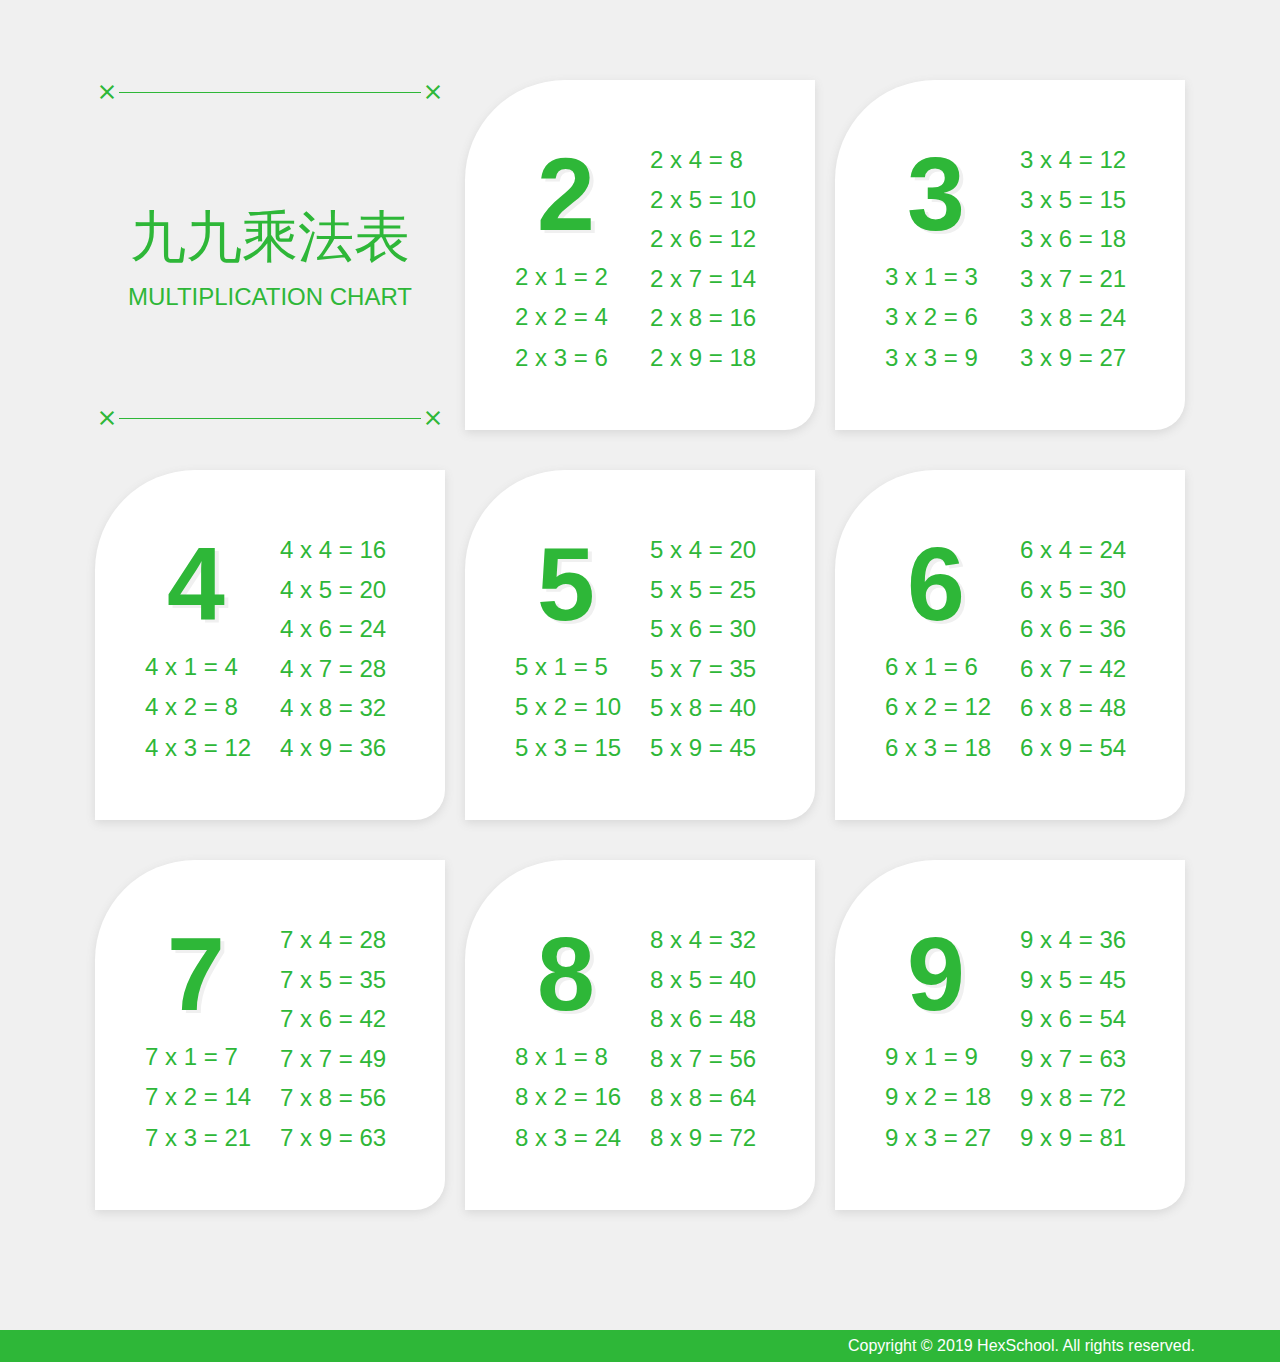
<file: index.html>
<!DOCTYPE html>
<html lang="en">

<head>
  <meta charset="UTF-8">
  <meta name="viewport" content="width=device-width, initial-scale=1.0">
  <meta http-equiv="X-UA-Compatible" content="ie=edge">
  <title>1F-9x9</title>
  <link href="https://fonts.googleapis.com/icon?family=Material+Icons" rel="stylesheet" />
  <link rel="stylesheet" href="./assets/style/all.css">
</head>

<body>


  
<section class="container"></section>
<footer class="footer">Copyright © 2019 HexSchool. All rights reserved.</footer>



  <script src="./assets/js/vendors.js"></script>
  <script src="./assets/js/all.js"></script>
</body>

</html>
</file>
<file: assets/style/all.css>
@charset "UTF-8";
@import url("https://fonts.googleapis.com/css2?family=Oswald:wght@200;300;400;500;600;700&display=swap");
#注意不是只有這一種CSS reset
html, body, div, span, applet, object, iframe,
h1, h2, h3, h4, h5, h6, p, blockquote, pre,
a, abbr, acronym, address, big, cite, code,
del, dfn, em, img, ins, kbd, q, s, samp,
small, strike, strong, sub, sup, tt, var,
b, u, i, center,
dl, dt, dd, ol, ul, li,
fieldset, form, label, legend,
table, caption, tbody, tfoot, thead, tr, th, td,
article, aside, canvas, details, embed,
figure, figcaption, footer, header, hgroup,
menu, nav, output, ruby, section, summary,
time, mark, audio, video {
  margin: 0;
  padding: 0;
  border: 0;
  font-size: 100%;
  font: inherit;
  vertical-align: baseline; }

/* HTML5 display-role reset for older browsers */
article, aside, details, figcaption, figure,
footer, header, hgroup, menu, nav, section {
  display: block; }

body {
  line-height: 1; }

ol, ul {
  list-style: none; }

blockquote, q {
  quotes: none; }

blockquote:before, blockquote:after,
q:before, q:after {
  content: '';
  content: none; }

table {
  border-collapse: collapse;
  border-spacing: 0; }

img {
  /*這行是為了RWD多加的*/
  max-width: 100%;
  height: auto; }

/*以上是css reset*/
/*以下是確保盒模型不會破版*/
/* 全域 border box */
*, *::before, *::after {
  box-sizing: border-box; }

.d-flex {
  display: flex; }

.flex-column {
  flex-direction: column; }

.flex-row {
  flex-direction: row; }

.justify-content-between {
  justify-content: space-between; }

.flex-wrap {
  flex-wrap: wrap; }

.m-0 {
  margin: 0px !important; }

.w-100 {
  width: 100%; }

body {
  font-family: Arial, 'Microsoft JhengHei', Helvetica, sans-serif; }

.container {
  max-width: 1440px;
  margin: 0 auto;
  padding: 80px 85px;
  background: #f0f0f0 0% 0% no-repeat padding-box;
  color: #2eb738;
  display: flex;
  flex-wrap: wrap;
  justify-content: space-around;
  align-items: center; }

.firstBox {
  width: 350px;
  height: 350px;
  display: flex;
  flex-direction: column;
  justify-content: space-between;
  margin-bottom: 40px; }

.hr-style {
  border: 0px;
  position: relative; }
  .hr-style::after {
    content: '';
    position: absolute;
    border-top: 1px solid #2eb738;
    top: 50%;
    left: 0;
    right: 0; }

.title-area {
  text-align: center; }

.title-h1 {
  font-size: 56px;
  line-height: 1.5; }

.title-text {
  font-size: 24px;
  line-height: 1.5; }

.box {
  width: 350px;
  height: 350px;
  background: #ffffff 0% 0% no-repeat padding-box;
  box-shadow: 0px 3px 10px #d8d8d8;
  border-radius: 100px 0px 30px 0px;
  padding: 60px 30px 60px 50px;
  margin-bottom: 40px;
  justify-content: space-between; }
  .box .box-title {
    font-size: 104px;
    font-weight: bold;
    border: 2px solid #ffffff;
    text-shadow: 4px 3px 0px #f0f0f0;
    padding-left: 20px; }
  .box .box-text {
    width: 50%;
    font-size: 24px;
    margin-top: 8px; }

.footer {
  max-width: 1440px;
  background-color: #2EB738;
  padding: 8px 85px;
  margin: 0 auto;
  color: #ffffff;
  text-align: right; }

/*# sourceMappingURL=all.css.map */
</file>
